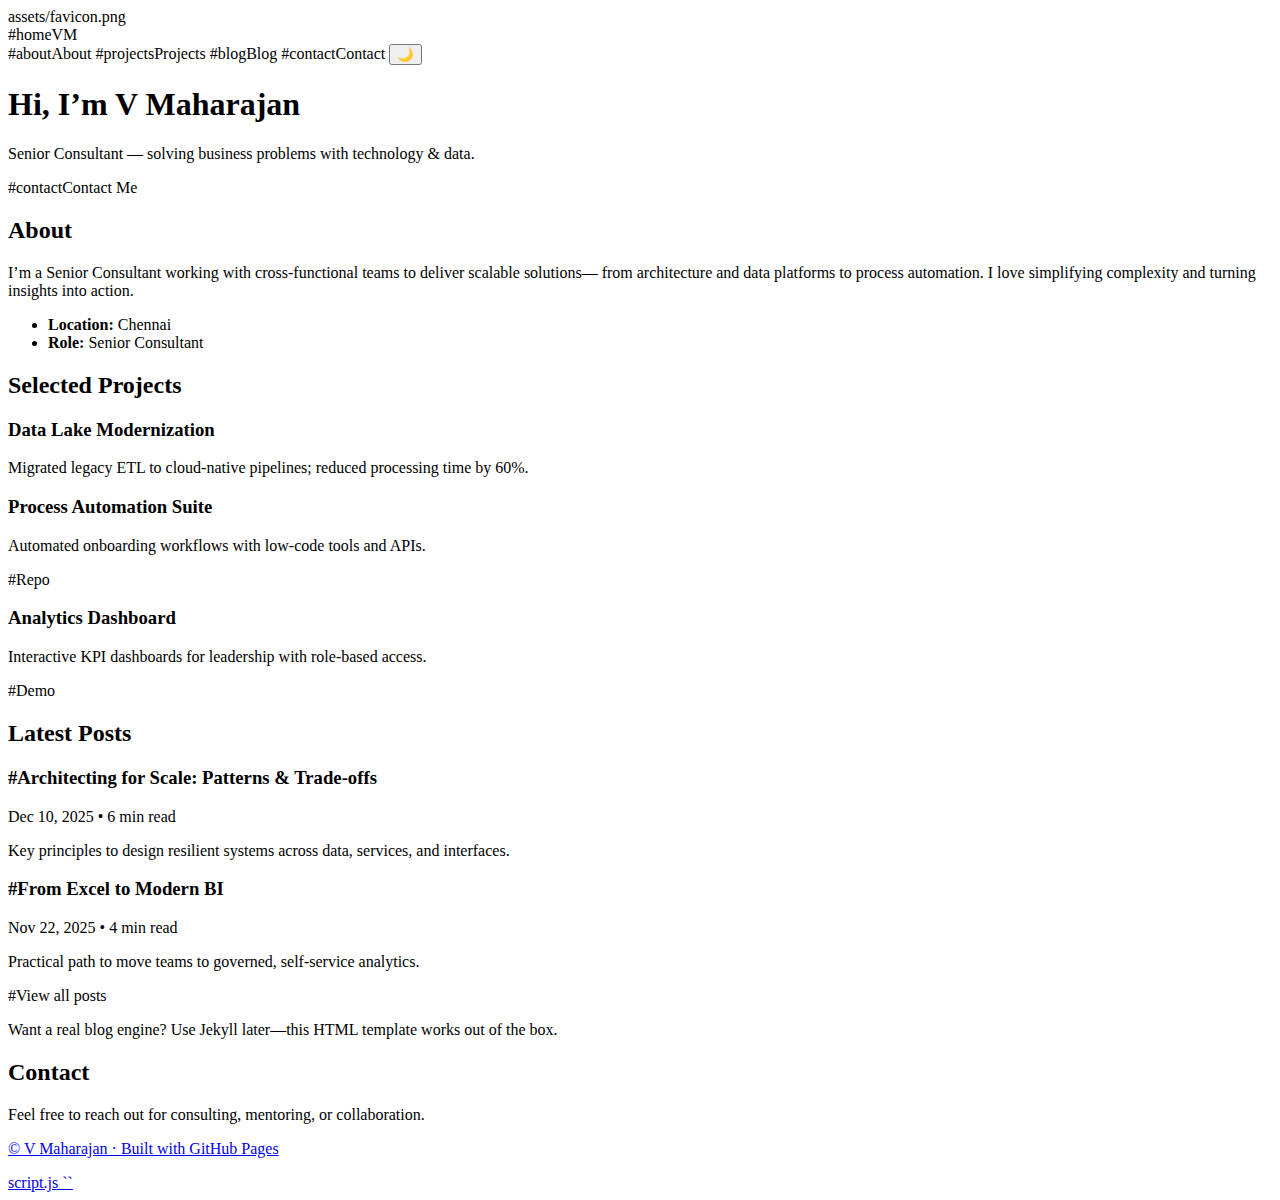
<file: index.html>
<!doctype html>
<html lang="en">
<head>
  <meta charset="utf-8" />
  <title>V Maharajan</title>
  <meta name="viewport" content="width=device-width, initial-scale=1" />
  <meta name="description" content="Senior Consultant based in Chennai. Portfolio, projects, blog, and contact." />

  <!-- Open Graph / Social -->
  <meta property="og:title" content="V Maharajan" />
  <meta property="og:description" content="Portfolio, projects, blog, and contact." />
  <meta property="og:type" content="website" />
  <meta property="og:image" content="assets/avatar.jpg" />
  <meta property="og:url" content="https://YOUR-USERNAME.github.io/" />

  assets/favicon.png
  <link rel="stylesheet"y>
  <header class="site-header">
    #homeVM</a>
    <nav class="nav">
      #aboutAbout</a>
      #projectsProjects</a>
      #blogBlog</a>
      #contactContact</a>
      <button id="themeToggle" aria-label="Toggle dark mode">🌙</button>
    </nav>
  </header>

  <main id="home" class="container">
    <!-- Hero -->
    <section class="hero">
      <ssets/avatar.jpg
      <div>
        <h1>Hi, I’m <span class="accent">V Maharajan</span></h1>
        <p class="subtitle">Senior Consultant — solving business problems with technology & data.</p>
        <div class="cta">
          <projectsView Projects</a>
          #contactContact Me</a>
        </div>
      </div>
    </section>

    <!-- About -->
    <section id="about" class="card">
      <h2>About</h2>
      <p>I’m a Senior Consultant working with cross-functional teams to deliver scalable solutions—
         from architecture and data platforms to process automation. I love simplifying complexity and
         turning insights into action.</p>
      <ul class="grid two">
        <li><strong>Location:</strong> Chennai</li>
        <li><strong>Role:</strong> Senior Consultant</li>
        </ul>
    </section>

    <!-- Projects -->
    <section id="projects" class="card">
      <h2>Selected Projects</h2>
      <div class="grid three">
        <article class="tile">
          <h3>Data Lake Modernization</h3>
          <p>Migrated legacy ETL to cloud-native pipelines; reduced processing time by 60%.</p>
          <aase Study</a>
        </article>
        <article class="tile">
          <h3>Process Automation Suite</h3>
          <p>Automated onboarding workflows with low-code tools and APIs.</p>
          #Repo</a>
        </article>
        <article class="tile">
          <h3>Analytics Dashboard</h3>
          <p>Interactive KPI dashboards for leadership with role-based access.</p>
          #Demo</a>
        </article>
      </div>
    </section>

    <!-- Blog -->
    <section id="blog" class="card">
      <h2>Latest Posts</h2>
      <div id="posts" class="grid two">
        <!-- Simple static posts (replace with your content or hook to JSON) -->
        <article class="tile">
          <h3>#Architecting for Scale: Patterns & Trade-offs</a></h3>
          <p class="muted">Dec 10, 2025 • 6 min read</p>
          <p>Key principles to design resilient systems across data, services, and interfaces.</p>
        </article>
        <article class="tile">
          <h3>#From Excel to Modern BI</a></h3>
          <p class="muted">Nov 22, 2025 • 4 min read</p>
          <p>Practical path to move teams to governed, self-service analytics.</p>
        </article>
      </div>
      <p>#View all posts</a></p>
      <p class="muted">Want a real blog engine? Use Jekyll later—this HTML template works out of the box.</p>
    </section>

    <!-- Contact -->
    <section id="contact" class="card">
      <h2>Contact</h2>
      <p>Feel free to reach out for consulting, mentoring, or collaboration.</p>
      <div class="grid two">
        <a class="btn" hrefxample.comEmail</a>
        <a class="btn" href="https://www.linkedin.com/in/YOUR-LINKEDINdiv>
    </section>
  </main>

  <footer class="site-footer">
    <p>© <span id="year"></span> V Maharajan · Built with GitHub Pages</p>
  </footer>

  script.js</script>
</body>
</html>
``
</file>
